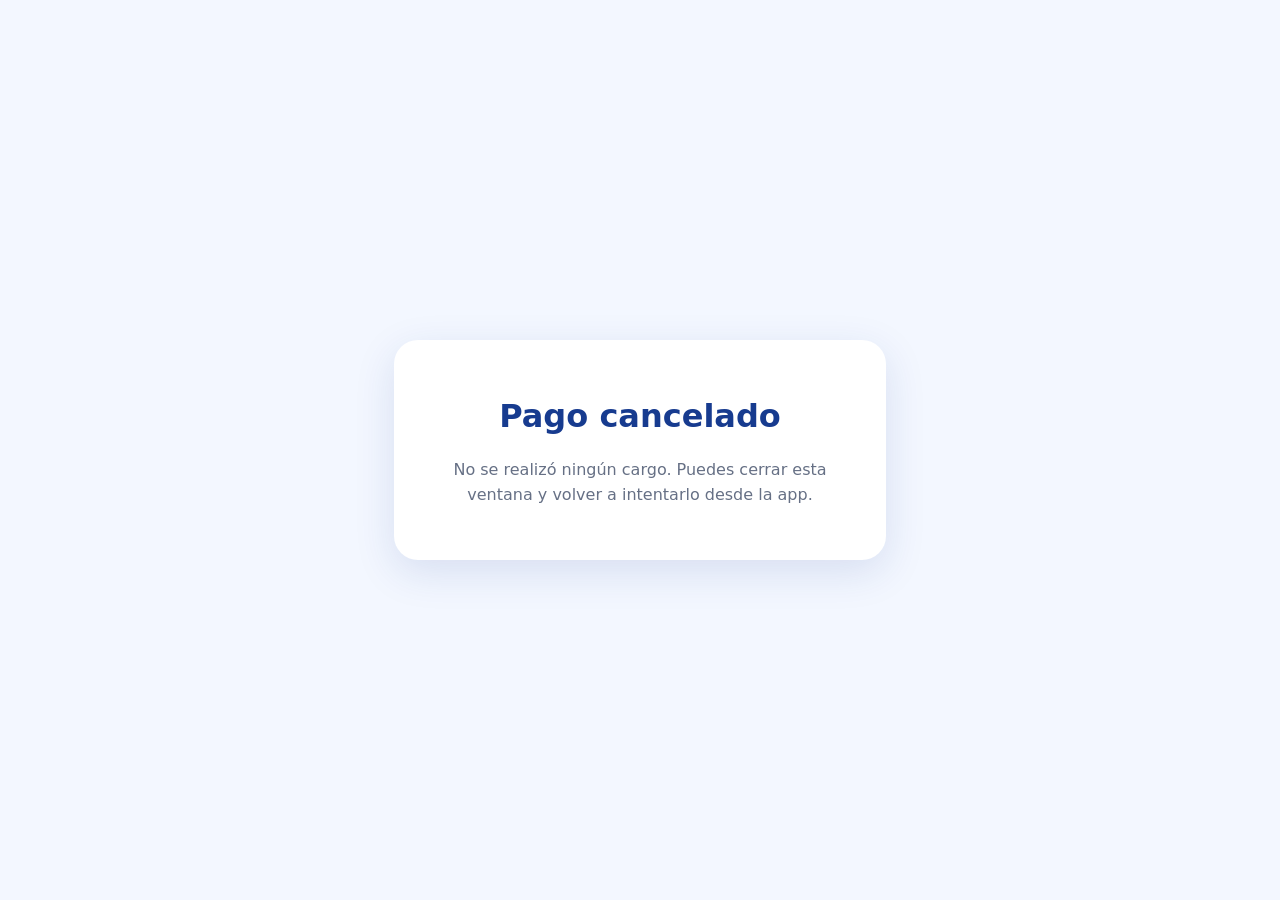
<file: api-mobile/payment-cancelled.html>
<!doctype html><html lang="es"><head><meta charset="utf-8"><meta name="viewport" content="width=device-width,initial-scale=1"><title>Pago cancelado · CDHQ</title><style>body{margin:0;background:#f3f7ff;color:#101828;font:16px system-ui;display:grid;place-items:center;min-height:100vh}.card{max-width:420px;margin:24px;padding:36px;border-radius:24px;background:#fff;box-shadow:0 12px 40px #173b8f20;text-align:center}h1{color:#173b8f}p{line-height:1.6;color:#667085}</style></head><body><main class="card"><h1>Pago cancelado</h1><p>No se realizó ningún cargo. Puedes cerrar esta ventana y volver a intentarlo desde la app.</p></main></body></html>
</file>
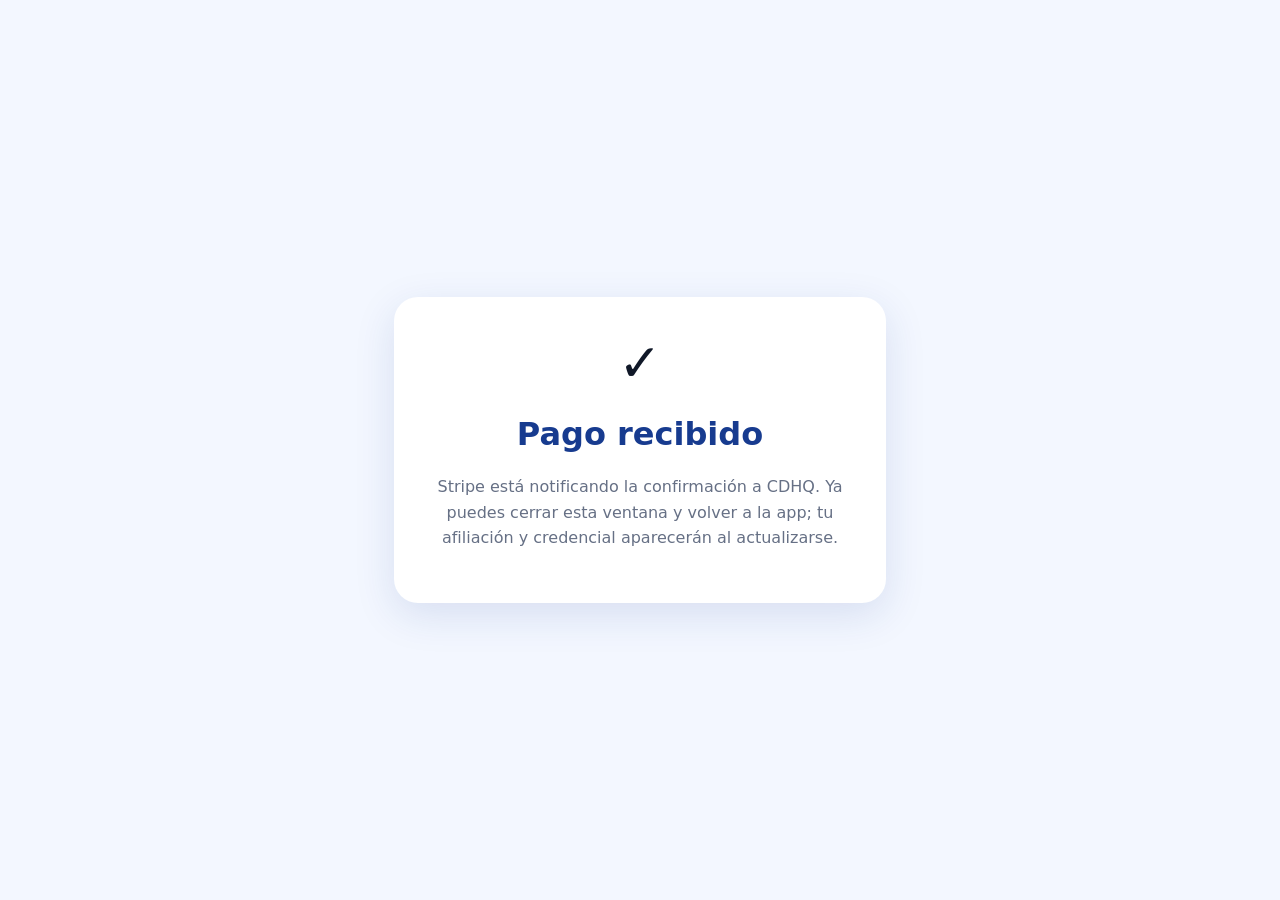
<file: api-mobile/payment-success.html>
<!doctype html><html lang="es"><head><meta charset="utf-8"><meta name="viewport" content="width=device-width,initial-scale=1"><title>Pago recibido · CDHQ</title><style>body{margin:0;background:#f3f7ff;color:#101828;font:16px system-ui;display:grid;place-items:center;min-height:100vh}.card{max-width:420px;margin:24px;padding:36px;border-radius:24px;background:#fff;box-shadow:0 12px 40px #173b8f20;text-align:center}h1{color:#173b8f}.icon{font-size:52px}p{line-height:1.6;color:#667085}</style></head><body><main class="card"><div class="icon">✓</div><h1>Pago recibido</h1><p>Stripe está notificando la confirmación a CDHQ. Ya puedes cerrar esta ventana y volver a la app; tu afiliación y credencial aparecerán al actualizarse.</p></main></body></html>
</file>
